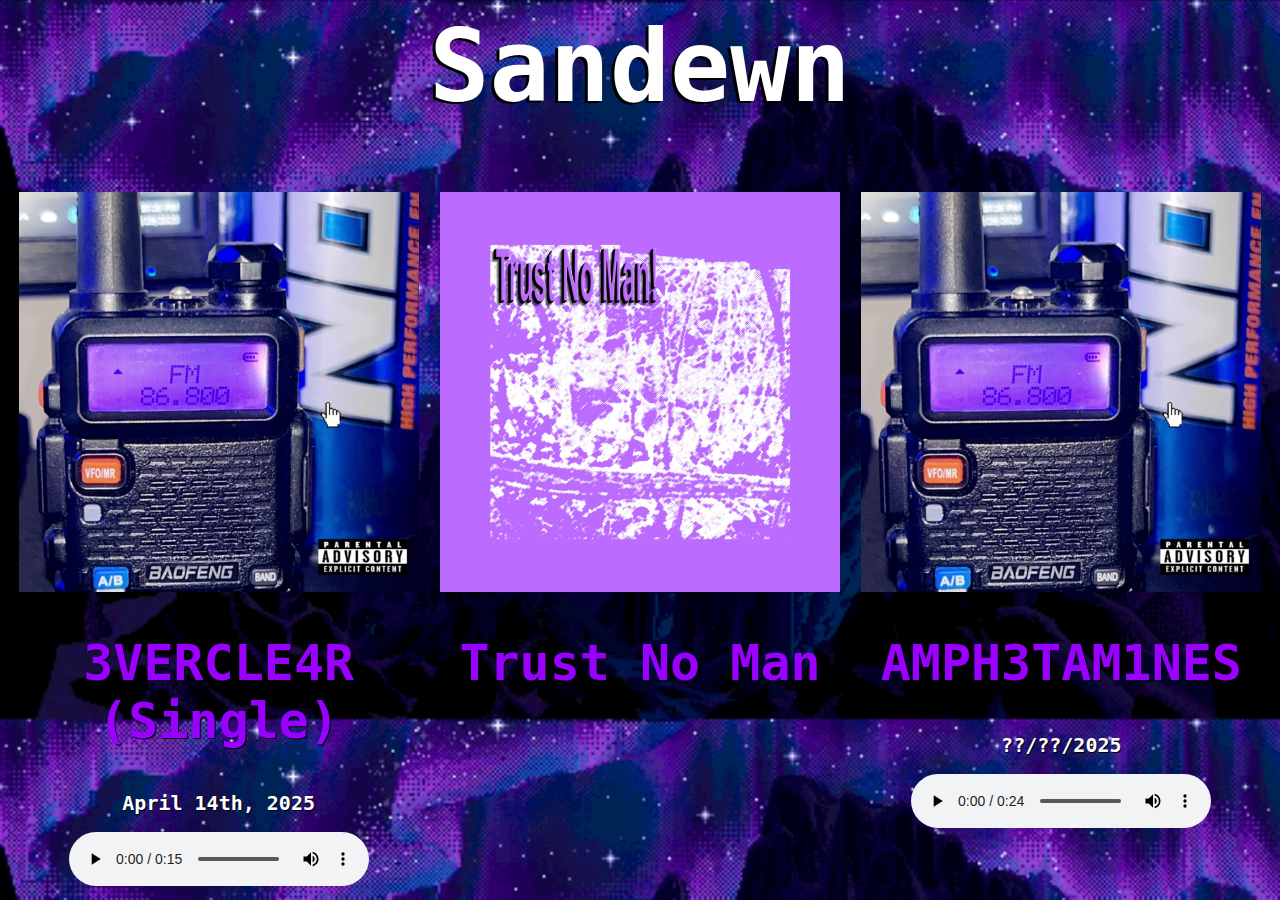
<file: index.html>
<html>
<head>
  <title>Sandewn</title>
  <link rel="stylesheet" href="style.css">

  

<!-- Overlay iframe container -->


</head>
<body>
  
  <h1>Sandewn</h1>
  <div class="flex-container">
    
    <div class="one">
      <img src="fm.jpg" alt="Image description" class="fm">
    </div>
   
    <div class="two">
      <img src="tnm.jpg" alt="Image description" class="fm">
    </div>
   
    <div class="three">
      <img src="fm.jpg" alt="Image description" class="fm">
    </div>
    
    <div class="four">
      <h2 class="purple">3VERCLE4R (Single)</h2>
      <h2 class="center">April 14th, 2025</h2>

      <audio controls>
        <source src="everclear.mp3" type="audio/mp3">
      Your browser does not support the audio element.
      </audio>
      
    </div>

    <div class="five">
      <h2 class="purple">Trust No Man</h2>
      <iframe style="border-radius:0px" src="https://open.spotify.com/embed/track/75wEp5W0lHZLt6AUhfpphT?utm_source=generator" width="100%" height="152" frameBorder="0" allowfullscreen="" allow="autoplay; clipboard-write; encrypted-media; fullscreen; picture-in-picture" loading="lazy"></iframe>
    </div>
      

    <div class="six">
      <h2 class="purple">AMPH3TAM1NES</h2>
      <h2 class="center">??/??/2025</h2>

      <audio controls>
        <source src="amp.mp3" type="audio/mp3">
      Your browser does not support the audio element.
      </audio>
    </div>

    <div class="seven">
    
      </div>
    
    <div class="eight">
    
      </div>
    
    <div class="nine">
     
      </div>
</file>
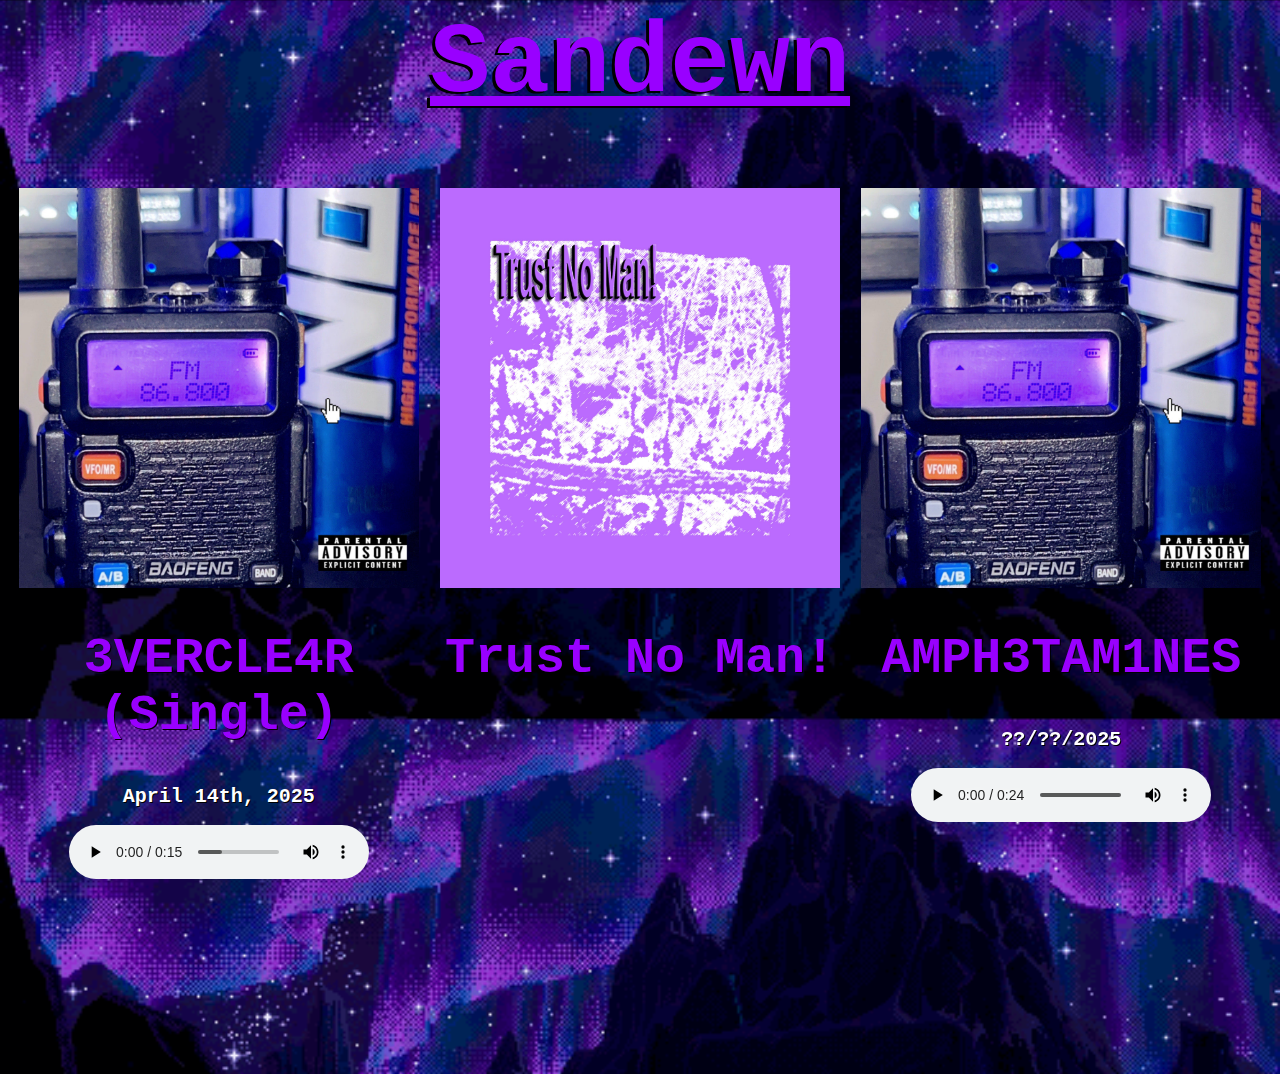
<file: new-2.html>
<html>
<head>
  <title>Sandewn</title>
  <link rel="stylesheet" href="style.css">

  

<!-- Overlay iframe container -->


</head>
<body>
  
  <h1><a href="https://open.spotify.com/artist/3qQyopJd2XcibUN58L6NSG?si=oUCQuKNVTCaPE1GF0zn68w">Sandewn</a></h1>
  <div class="flex-container">
    
    <div class="one">
      <img src="fm.jpg" alt="Image description" class="fm">
    </div>
   
    <div class="two">
      <img src="tnm.jpg" alt="Image description" class="fm">
    </div>
   
    <div class="three">
      <img src="fm.jpg" alt="Image description" class="fm">
    </div>
    
    <div class="four">
      <h2 class="purple">3VERCLE4R (Single)</h2>
      <h2 class="center">April 14th, 2025</h2>

      <audio controls>
        <source src="everclear.mp3" type="audio/mp3">
      Your browser does not support the audio element.
      </audio>
      
    </div>

    <div class="five">
      <h2 class="purple">Trust No Man!</h2>
      
      <iframe style="border-radius:12px" src="https://open.spotify.com/embed/track/75wEp5W0lHZLt6AUhfpphT?utm_source=generator" width="100%" height="152" frameBorder="0" allowfullscreen="" allow="autoplay; clipboard-write; encrypted-media; fullscreen; picture-in-picture" loading="lazy"></iframe>
   <br><br>
      <iframe style="border-radius:12px" src="https://open.spotify.com/embed/artist/3qQyopJd2XcibUN58L6NSG?utm_source=generator" width="100%" height="152" frameBorder="0" allowfullscreen="" allow="autoplay; clipboard-write; encrypted-media; fullscreen; picture-in-picture" loading="lazy"></iframe>
      
    </div>

    <div class="six">
      <h2 class="purple">AMPH3TAM1NES</h2>
      <h2 class="center">??/??/2025</h2>

      <audio controls>
        <source src="amp.mp3" type="audio/mp3">
      Your browser does not support the audio element.
      </audio>
    </div>

    <div class="seven">
    
      </div>
    
    <div class="eight">
    
      </div>
    
    <div class="nine">
     
      </div>
</file>
<file: style.css>
body {

  background-image: url("star2.gif");
  background-size:contain

}

h1 {
  color: white;
  text-align: center;
  text-shadow: -3px 2px black;
  font-size: 100px;
  font-family:monospace ;
  font-weight: bolder;
}

h2{
  color: white;
  text-align: center;
  text-shadow: -3px 2px black;
  font-size: 50px;
  font-family: monospace;
}

a{
  color:rgb(153, 0, 255);

}

p {
  font-family: verdana;
  font-size: 20px;
}

.fm {
  text-align: center;
}

.fm img {
  width: 275px;
  height: 275px;
  display: inline-block;
} 

.center {
  text-align: center; /* Options: left, center, right */
  font-size: x-large;
  color: white;
  text-align: center;
  text-shadow: 1px 1px black;
  font-family: monospace;
  font-weight: bold;}

.purple {
  text-align: center; /* Options: left, center, right */
  font-size: 50px;
  color: rgb(153, 0, 255);
  text-align: center;
  text-shadow: 1px 1px black;
  font-family: monospace;
  font-weight: bold;
}

img{
  width: 400px
}


.audio-container {
  text-align: center;
}

.audio-container2 {
  text-align: center;
}

.flex-container {
  display: grid;
  grid-template-columns:1fr 1fr 1fr;
  align-items: flex-start; /* Centers items vertically */

}

.flex-container > div {
  font-size: 30px;
  text-align: center; /* Centers text horizontally */

}
</file>
